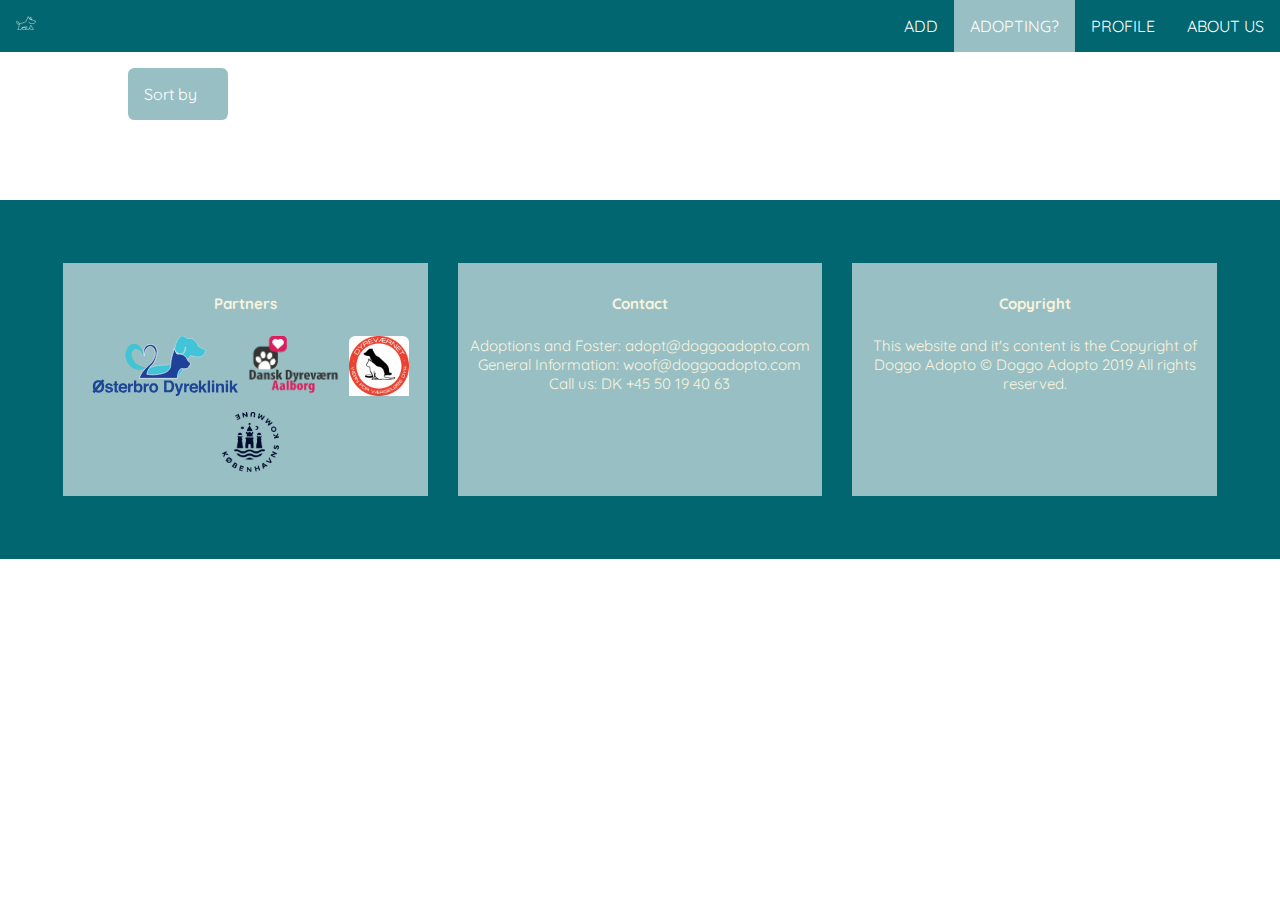
<file: index.html>
<!DOCTYPE html>
<html lang="en">

<head>
    <meta charset="utf-8">
    <meta name="viewport" content="width=device-width, initial-scale=1.0">
    <title>DoggoAdopto</title>
    <link rel="stylesheet" href="style.css">
</head>

<body>
    <header>
        <div class="logodiv">
            <a class="nonActive" href="index.html"><img class="icon" src="assets/imgs/logo/dogLogoW.svg" /></a>
        </div>
        <nav>
            <ul class="navbar">
                <li class="navelmt">
                    <a class="nonActive" href="form.html">ADD</a>
                </li>
                <li class="navelmt">
                    <a class="active" href="index.html">ADOPTING?</a>
                </li>
                <li class="navelmt">
                    <a href="profile.html" class="nonActive">PROFILE</a>
                </li>
                <li class="navelmt">
                    <a href="about.html" class="nonActive">ABOUT US</a>
                </li>
            </ul>
        </nav>
    </header>
    <main>
        <div class="filters">
            <div class="dropdown">
                <button onclick="clickMe()" class="dropbtn">Sort by</button>
                <div id="filter" class="dropdown_content">
                    <a class="age" href="#">Age</a>
                    <a class="gender" href="#">Gender</a>
                    <a class="hide reset" href="#">Reset</a>
                </div>
            </div>
        </div>
        <div class="data-modal-wrap modal-wrap hide">
            <article class="data-modal modal">
                <h1 class="data-modal-name modal-name">Piper</h1>
                <img class="data-modal-img modal-img" alt="Dog Image" src="assets/imgs/dogs/maltese.jpg">
                <div class="modal-info-wrap">
                    <h2 class="modal-information">INFORMATION</h2>
                    <div class="info-body-wrap">
                        <div class="info-titles">
                            <p class="info-title">Breed</p>
                            <p class="info-title">Sex</p>
                            <p class="info-title">Birthday</p>
                            <p class="info-title">Child Friendly</p>
                            <p class="info-title">Other animal</p>
                            <p class="info-title">Location</p>
                            <p class="info-title">Time in shelter</p>
                        </div>
                        <div class="info-bodies">
                            <p class="info-body data-modal-breed modal-breed">Maltese</p>
                            <p class="info-body data-modal-sex modal-sex">Female</p>
                            <p class="info-body data-modal-birthday modal-birthday">2019-02-01 Puppy</p>
                            <p class="info-body data-modal-child-friend modal-child-friend">Yes</p>
                            <p class="info-body data-modal-other-animals modal-other-animals">Yes</p>
                            <p class="info-body data-modal-area modal-area">Copenhagen</p>
                            <p class="info-body data-modal-time-in modal-time-in">2019-05-05</p>
                        </div>
                    </div>
                    <div class="info-description">
                        <p class="description-title">Description</p>
                        <p class="description-body data-modal-long-description modal-long-description">Lorem ipsum dolor sit amet, consectetur adipisicing elit. Labore ratione placeat, possimus unde repudiandae explicabo ex quidem. Ratione unde sapiente molestiae odit natus, cum consequuntur harum fuga quisquam quam, fugit amet ab, omnis doloremque officia beatae aspernatur! Et aspernatur fugiat non natus delectus expedita, minima dignissimos assumenda modi incidunt quo.</p>
                    </div>
                </div>
                <div class="modal-meet-wrap">
                    <h2 class="contact">CONTACT</h2>
                    <form action="" class="contact-form">
                        <label class="modal-label" for="name">Your Name:</label>
                        <input class="contact-input" name="name" type="text" placeholder="Your Name" size="40" required>
                        <label class="modal-label" for="date">Prefered date for meet-up: </label>
                        <input class="contact-input" type="date" min="2019-09-01">
                        <label class="modal-label" for="describeyoutself">Describe Yourself</label>
                        <textarea class="contact-input" name="describeyourself" cols="30" rows="10" placeholder="Who are you?" required></textarea>
                        <input class="dropbtn" type="submit">
                    </form>
                </div>
            </article>
            <div class="data-modal-bg modal-bg"></div>
        </div>
        <div class="cardwrap">
        </div>
    </main>
    <template>
        <article class="data-article">
            <img src="assets/imgs/beagle.jpg" alt="Dog Image" class="data-img">
            <h1 class="data-name name">John</h1>
            <p class="data-time-in time-in">Been here: 1d 03h 45s</p>
            <div class="info-wrapper">
                <p class="data-breed breed">Beagle</p>
                <div class="separator-dot"></div>
                <p class="category"><span class="data-category"></span> Years old</p>
            </div>
            <div class="buttons">
                <button class="more">MORE</button>
                <button class="meet">MEET</button>
                <button class="favourite">Star</button>
            </div>
        </article>
    </template>
    <footer>
        <div class="flex-container">
            <div class="logoimages">
                <h3>Partners</h3>
                <div class="poop">
                    <img class="partnerLogo" src="assets/partners/oesterbrodyreklinik_logo.svg" alt="logo2">
                    <img class="partnerLogo" src="assets/partners/danskdyrev%C3%A6rnaalborg-logo.png" alt="logo3">
                    <img class="partnerLogo" src="assets/partners/aa7713a1-51b4-4f27-a01e-c5d0c5e43e7e-w_720.jpg" alt="logo4">
                    <img class="partnerLogo" src="assets/partners/51640214_256045141960693_1746156612462051328_n.png" alt="logo1"></div>
            </div>
            <div>
                <h3>Contact</h3>
                Adoptions and Foster: adopt@doggoadopto.com
                General Information: woof@doggoadopto.com
                Call us: DK +45 50 19 40 63
            </div>
            <div>
                <h3>Copyright</h3>
                This website and it's content is the Copyright of Doggo Adopto &copy; Doggo Adopto 2019 All rights reserved.
            </div>
        </div>
    </footer>

    <script src="main.js"></script>
</body>

</html>
</file>
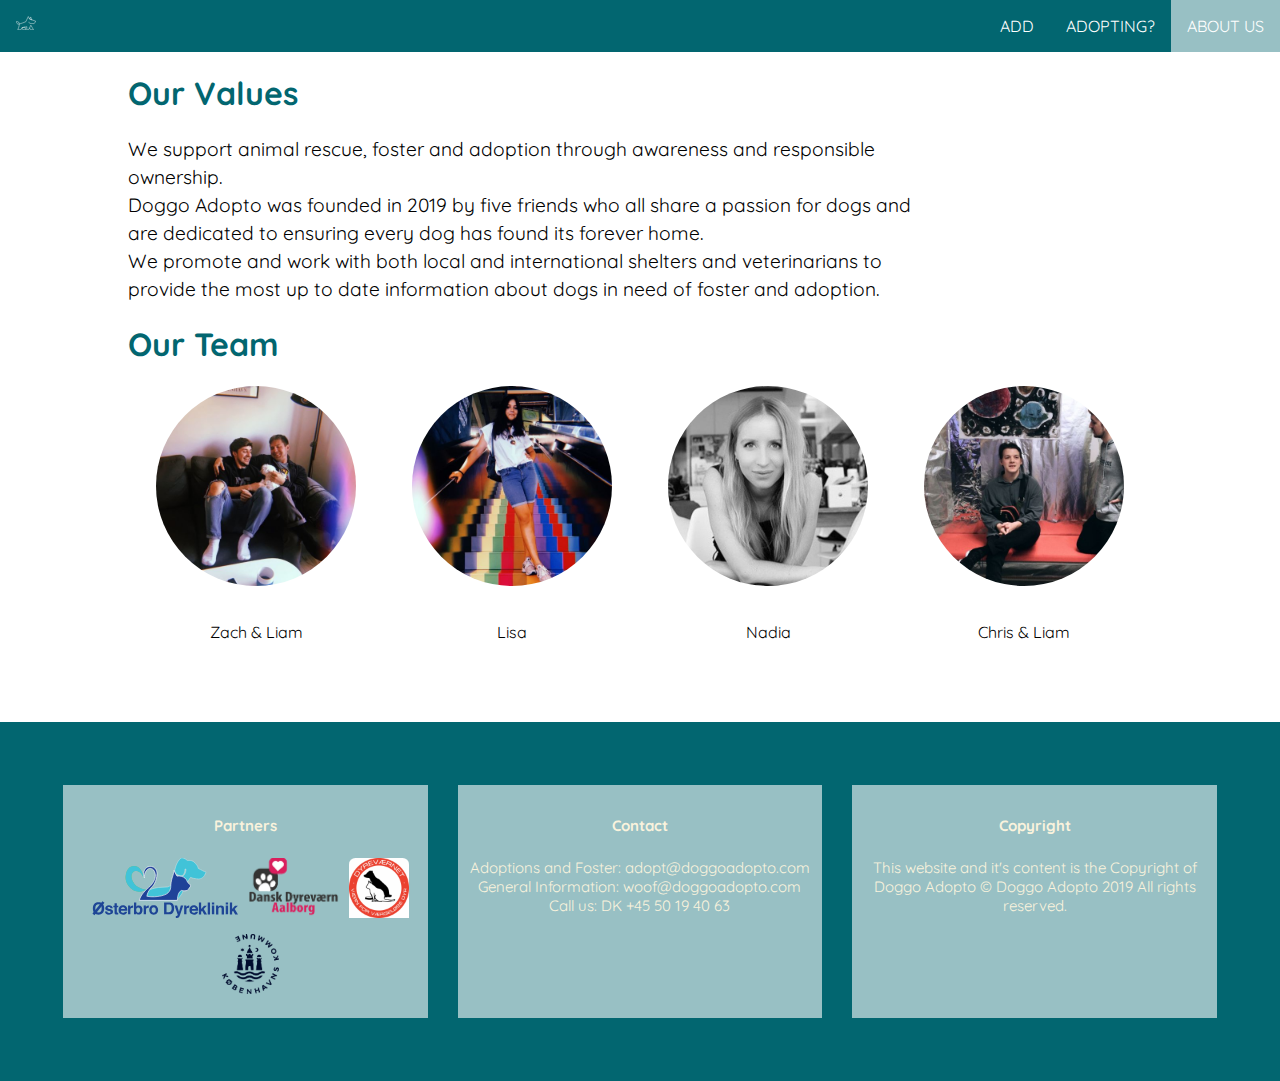
<file: about.html>
<!DOCTYPE html>
<html lang="">

<head>
    <meta charset="utf-8">
    <meta name="viewport" content="width=device-width, initial-scale=1.0">
    <title></title>
    <link rel="stylesheet" href="style.css">
</head>

<body>
    <header>
        <div class="logodiv">
            <a class="nonActive" href="index.html"><img class="icon" src="assets/imgs/logo/dogLogoW.svg" /></a>
        </div>
        <nav>
            <ul class="navbar">
                <li class="navelmt">
                    <a class="nonActive" href="form.html">ADD</a>
                </li>
                <li class="navelmt">
                    <a class="nonActive" href="index.html">ADOPTING?</a>
                </li>
                <li class="navelmt">
                    <a href="about.html" class="active">ABOUT US</a>
                </li>
            </ul>
        </nav>
    </header>
    <main id="about">
        <h1>Our Values</h1>
        <section class="maxima">
            <p>We support animal rescue, foster and adoption through awareness and responsible ownership.<br>
                Doggo Adopto was founded in 2019 by five friends who all share a passion for dogs and are dedicated to ensuring every dog has found its forever home.<br>
                We promote and work with both local and international shelters and veterinarians to provide the most up to date information about dogs in need of foster and adoption.
            </p>
        </section>
        <h1>Our Team</h1>
        <div class="photowrapper">
            <div>
                <img src="/assets/hoomans/zachLiam.jpg" alt="zach and liam">
                <p>Zach &amp; Liam</p>
            </div>
            <div>
                <img src="/assets/hoomans/lisa.jpg" alt="lisa">
                <p>Lisa</p>
            </div>
            <div>
                <img src="/assets/hoomans/nadia.jpg" alt="nadia">
                <p>Nadia</p>
            </div>
            <div>
                <img src="/assets/hoomans/chrisLiam.jpg" alt="chris and liam">
                <p>Chris &amp; Liam</p>
            </div>
        </div>
    </main>
    <footer>
        <div class="flex-container">
            <div class="logoimages">
                <h3>Partners</h3>
                <div class="poop">
                    <img class="partnerLogo" src="/assets/partners/oesterbrodyreklinik_logo.svg" alt="logo2">
                    <img class="partnerLogo" src="/assets/partners/danskdyrev%C3%A6rnaalborg-logo.png" alt="logo3">
                    <img class="partnerLogo" src="/assets/partners/aa7713a1-51b4-4f27-a01e-c5d0c5e43e7e-w_720.jpg" alt="logo4">
                    <img class="partnerLogo" src="/assets/partners/51640214_256045141960693_1746156612462051328_n.png" alt="logo1"></div>
            </div>
            <div>
                <h3>Contact</h3>
                Adoptions and Foster: adopt@doggoadopto.com
                General Information: woof@doggoadopto.com
                Call us: DK +45 50 19 40 63
            </div>
            <div>
                <h3>Copyright</h3>
                This website and it's content is the Copyright of Doggo Adopto &copy; Doggo Adopto 2019 All rights reserved.
            </div>
        </div>
    </footer>
</body>

</html>
</file>
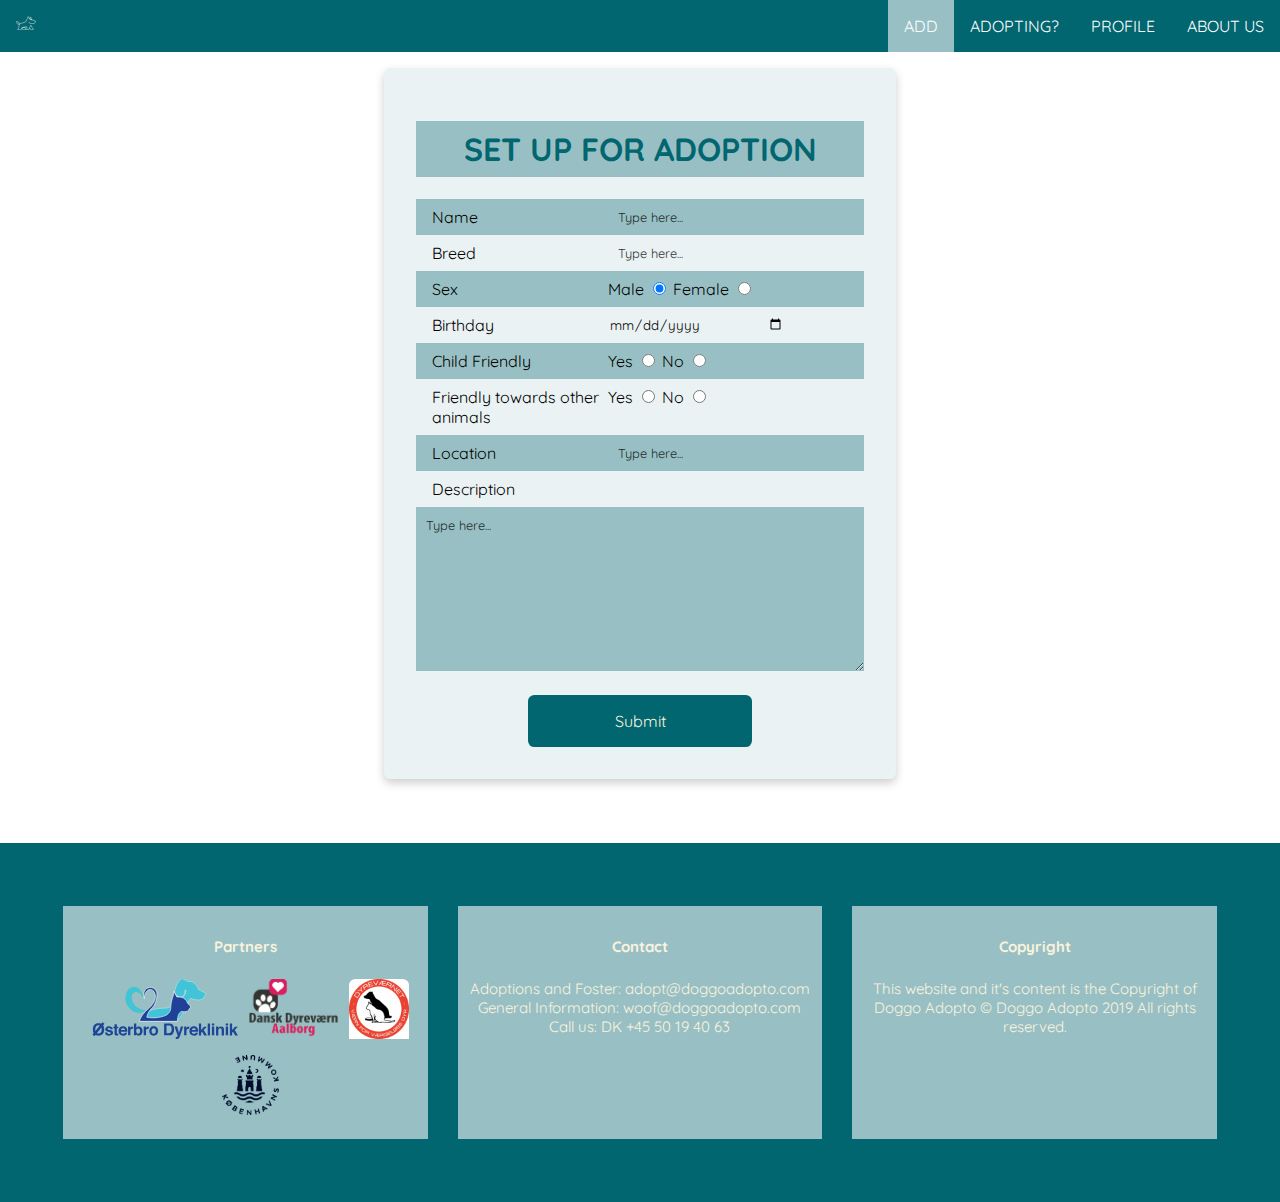
<file: form.html>
<!DOCTYPE html>
<html lang="en">
<head>
    <meta charset="utf-8">
    <meta name="viewport" content="width=device-width, initial-scale=1.0">
    <title></title>
    <link rel="stylesheet" href="style.css">
</head>

<body>
   <header>
        <div class="logodiv">
            <a class="nonActive" href="index.html"><img class="icon" src="assets/imgs/logo/dogLogoW.svg" /></a>
        </div>
        <nav>
            <ul class="navbar">
                <li class="navelmt">
                    <a class="active" href="form.html">ADD</a>
                </li>
                <li class="navelmt">
                    <a class="nonActive" href="index.html">ADOPTING?</a>
                </li>
                <li class="navelmt">
                    <a href="profile.html" class="nonActive">PROFILE</a>
                </li>
                <li class="navelmt">
                    <a href="about.html" class="nonActive">ABOUT US</a>
                </li>
            </ul>
        </nav>
    </header>
    <div class="form-wrapper">
        <h1 class="formheader">Set up for Adoption</h1>
        <form name="submit-to-google-sheet" onSubmit="window.location.reload();">
            <div class="formwrap">
                <label for="name">Name</label>
                <input name="name" type="text" id="name" placeholder="Type here..." required>
            </div>
            <div class="formwrap">
                <label for="breed">Breed</label>
                <input name="breed" type="text" id="breed" placeholder="Type here..." required>
            </div>
            <div class="formwrap">
                <label for="sex">Sex</label>
                <div class="checkbox">
                    <label for="male">Male</label>
                    <input name="sex" type="radio" id="male" value="male" checked>
                    <label for="female">Female</label>
                    <input name="sex" type="radio" id="female" value="female">
                </div>
            </div>
            <div class="formwrap">
                <label for="birthday">Birthday</label>
                <input name="birthday" type="date" placeholder="YYYY-MM-DD" required>
            </div>
            <div class="formwrap">
                <label for="childFriendly">Child Friendly</label>
                <div class="checkbox">
                    <label for="Yes">Yes</label>
                    <input name="childFriendly" type="radio" value="Yes">
                    <label for="No">No</label>
                    <input name="childFriendly" type="radio" value="No">
                </div>
            </div>
            <div class="formwrap">
                <label for="otherAnimals">Friendly towards other animals</label>
                <div class="checkbox">
                    <label for="Yes">Yes</label>
                    <input name="otherAnimals" type="radio" value="Yes">
                    <label for="No">No</label>
                    <input name="otherAnimals" type="radio" value="No">
                </div>
            </div>
            <div class="formwrap">
                <label for="location">Location</label>
                <input name="area" type="text" placeholder="Type here...">
            </div>
            <div class="descriptionwrap">
                <label for="description">Description</label>
                <textarea name="longDescription" id="description" cols="30" rows="10" placeholder="Type here..."></textarea>
            </div>
            <button class="formsubmit" type="submit">Submit</button>
        </form>
    </div>
<footer>
        <div class="flex-container">
            <div class="logoimages">
                <h3>Partners</h3>
                <div class="poop">
                    <img class="partnerLogo" src="assets/partners/oesterbrodyreklinik_logo.svg" alt="logo2">
                    <img class="partnerLogo" src="assets/partners/danskdyrev%C3%A6rnaalborg-logo.png" alt="logo3">
                    <img class="partnerLogo" src="assets/partners/aa7713a1-51b4-4f27-a01e-c5d0c5e43e7e-w_720.jpg" alt="logo4">
                    <img class="partnerLogo" src="assets/partners/51640214_256045141960693_1746156612462051328_n.png" alt="logo1"></div>
            </div>
            <div>
                <h3>Contact</h3>
                Adoptions and Foster: adopt@doggoadopto.com
                General Information: woof@doggoadopto.com
                Call us: DK +45 50 19 40 63
            </div>
            <div>
                <h3>Copyright</h3>
                This website and it's content is the Copyright of Doggo Adopto &copy; Doggo Adopto 2019 All rights reserved.
            </div>
        </div>
    </footer>
    <script src="https://wzrd.in/standalone/formdata-polyfill"></script>
<script src="https://wzrd.in/standalone/promise-polyfill@latest"></script>
<script src="https://wzrd.in/standalone/whatwg-fetch@latest"></script>
    <script>
        // Enable forms to paste to spreadsheet
        const scriptURL = 'https://script.google.com/macros/s/AKfycbysly9ZGqYFqKKkXG2NoVeMGw364cqzIDvYUnb_mJRlS3hhUxj7/exec'
        const form = document.forms['submit-to-google-sheet']
        form.addEventListener('submit', e => {
            e.preventDefault()
            fetch(scriptURL, {
                    method: 'POST',
                    body: new FormData(form)
                })
                .then(response => console.log('Success!', response))
                .catch(error => console.error('Error!', error.message))
        })
    </script>
</body>
</html>
</file>
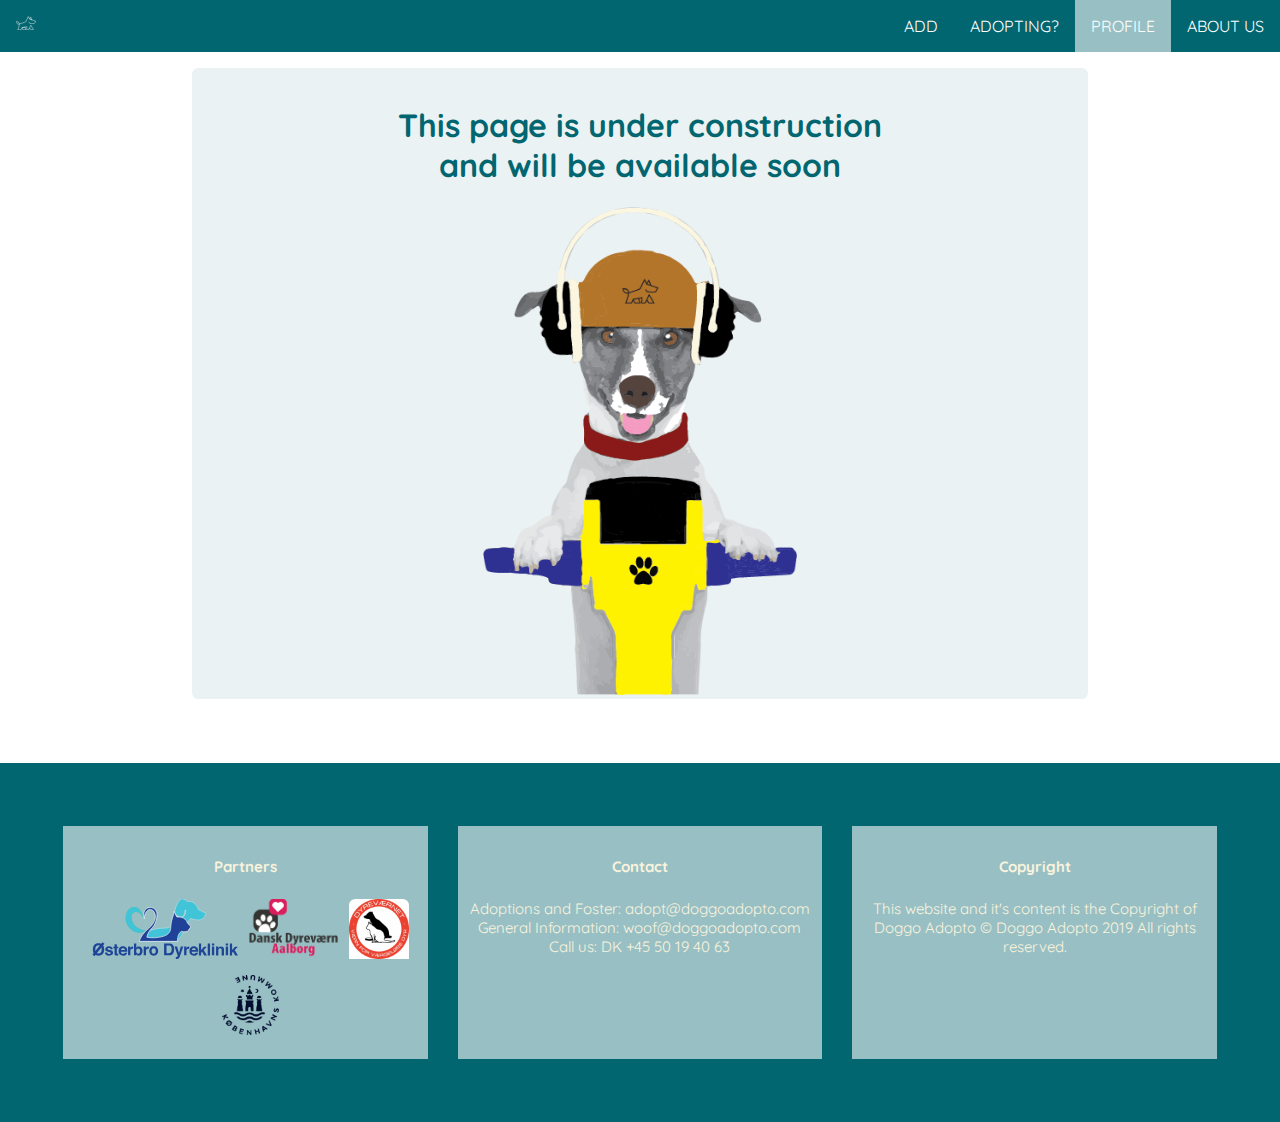
<file: profile.html>
<!DOCTYPE html>
<html lang="en">
<head>
    <meta charset="utf-8">
    <meta name="viewport" content="width=device-width, initial-scale=1.0">
    <title>-Profile - Doggo Adopto</title>
    <link rel="stylesheet" href="style.css">
</head>

<body>
    <header>
        <div class="logodiv">
            <a class="nonActive" href="index.html"><img class="icon" src="assets/imgs/logo/dogLogoW.svg" /></a>
        </div>
        <nav>
            <ul class="navbar">
                <li class="navelmt">
                    <a class="nonActive" href="form.html">ADD</a>
                </li>
                <li class="navelmt">
                    <a class="nonActive" href="index.html">ADOPTING?</a>
                </li>
                <li class="navelmt">
                    <a href="profile.html" class="active">PROFILE</a>
                </li>
                <li class="navelmt">
                    <a href="about.html" class="nonActive">ABOUT US</a>
                </li>
            </ul>
        </nav>
    </header>

    <main class="profile-main">
       <div class="profile-wrap">
           <h1>
               This page is under construction<br>
               and will be available soon
           </h1>
            <img class="construction-dog" src="assets/imgs/underconstruction.png" alt="Construction dog">
       </div>
    </main>

    <footer>
        <div class="flex-container">
            <div class="logoimages">
                <h3>Partners</h3>
                <div class="poop">
                    <img class="partnerLogo" src="assets/partners/oesterbrodyreklinik_logo.svg" alt="logo2">
                    <img class="partnerLogo" src="assets/partners/danskdyrev%C3%A6rnaalborg-logo.png" alt="logo3">
                    <img class="partnerLogo" src="assets/partners/aa7713a1-51b4-4f27-a01e-c5d0c5e43e7e-w_720.jpg" alt="logo4">
                    <img class="partnerLogo" src="assets/partners/51640214_256045141960693_1746156612462051328_n.png" alt="logo1"></div>
            </div>
            <div>
                <h3>Contact</h3>
                Adoptions and Foster: adopt@doggoadopto.com
                General Information: woof@doggoadopto.com
                Call us: DK +45 50 19 40 63
            </div>
            <div>
                <h3>Copyright</h3>
                This website and it's content is the Copyright of Doggo Adopto &copy; Doggo Adopto 2019 All rights reserved.
            </div>
        </div>
    </footer>
    <script src=""></script>
</body>
</html>
</file>
<file: style.css>
@import url('https://fonts.googleapis.com/css?family=Archivo+Narrow:700|Josefin+Sans&display=swap');
/*"Archivo Narrow", sans-serif*/
@import url("https://fonts.googleapis.com/css?family=Quicksand&display=swap");
/*'Quicksand', sans-serif;*/

:root {
    /*green: opacity 20%*/
    --color-1: #EAF2F3;
    /*green: opacity 40%*/
    --color-2: #98C0C4;
    /*green*/
    --color-3: #026670;
    /*blue*/
    --link-color: #297CB3;
    /*light-blue*/
    --link-hover-color: #54BBFF;
    /*brown*/
    --color-4: #B37317;
    /*creme*/
    --color-5: #FAF3DD;

    --primary-font: "Archivo Narrow", sans-serif;

    --secondary-font: "Quicksand", sans-serif;
    --main-text-color: #000;
    --secondary-text-color: #FAF3DD;

    --white-space: 1rem;
    --border-radius: .4rem;
}

* {
    box-sizing: border-box;
    font-family: var(--secondary-font);
    color: var(--main-text-color);
}

body {
    margin: 0;
}

article:not(.modal) {
    height: 450px;
    position: relative;
    display: grid;
    border-radius: var(--border-radius);
    background-color: var(--color-1);
    text-align: center;
    line-height: .1rem;
    padding-bottom: 1rem;
    box-shadow: 0px 4px 10px 0px rgba(0, 0, 0, 0.2);
}

.cardwrap {
    width: 80%;
    margin: auto;
    display: grid;
    grid-template-columns: repeat(auto-fill, minmax(250px, 1fr));
    grid-auto-rows: 1fr;
    grid-gap: 1rem;
}

main {
    position: relative;
    margin-top: 1rem;
}

.flex-container {
    background-color: var(--color-3);
    display: grid;
    grid-template-columns: 1fr 1fr 1fr;
    padding: 3rem;
    margin-top: 4rem;
    text-align: center;
}

.flex-container > div,
h3 {
    background-color: var(--color-2);
    color: var(--secondary-text-color);
    margin: 15px;
    font-size: 15px;
    padding: .5rem;
}

.poop {
    display: flex;
    flex-wrap: wrap;
    justify-content: space-around;
    justify-content: center;

}

.partnerLogo {
    height: 60px;
    width: auto;
    margin-left: 10px;
}


.hide {
    display: none !important;
}


img {
    width: 100%;
    border-top-left-radius: var(--border-radius);
    border-top-right-radius: var(--border-radius);
    margin-bottom: 1rem;
}

.info-wrapper {
    display: flex;
    justify-content: space-around;
    align-items: center;
}

.separator-dot {
    background-color: var(--main-text-color);
    height: .3rem;
    width: .3rem;
    border-radius: 50%;
}

.buttons {
    margin: auto;
    display: flex;
    justify-content: space-around;
    margin-top: .5rem;
    width: 80%;
    cursor: pointer;
}

button {
    border: none;
    background-color: var(--color-3);
    padding: 1rem;
    border-radius: var(--border-radius);
    font-size: 1rem;
    cursor: pointer;
    color: var(--secondary-text-color);
}

.modal-wrap {
    height: 100vh;
    width: 100vw;
    position: fixed;
    z-index: 10;
}

.modal-bg {
    height: 100%;
    width: 100%;
    position: fixed;
    top: 0;
    background-color: var(--color-1);
    opacity: .6;
    z-index: -1;

}

.modal {
    width: 60%;
    height: 80%;
    background-color: var(--color-1);
    margin: auto;
    z-index: 11;
    display: grid;
    grid-template-columns: 1fr 1fr;
    grid-template-areas:
        "name name"
        "img img"
        "info meet"
        "btn btn";
    padding: 1rem;
    border-radius: var(--border-radius);
    overflow-x: scroll;
}

.modal-name {
    grid-area: name;
    justify-self: center;
}

.modal-img {
    grid-area: img;
    width: 30%;
    justify-self: center;
    border-radius: var(--border-radius)
}

.info-body-wrap {
    grid-area: info;
    width: 80%;
    margin: auto;
    display: flex;
}

.modal-meet-wrap {
    grid-area: meet;
}

.contact-form {
    display: flex;
    flex-direction: column;
    width: 80%;
    line-height: 2rem;
    margin: auto;
}

.modal-label {
    background-color: var(--color-2);
}

.contact-input {
    background-color: var(--color-1);
    padding: .3rem 0 .3rem 0;
    border: none;
    margin-bottom: .3rem;
}

::placeholder {
    font-family: var(--secondary-font);
    color: var(--primary-font-color);
    padding-left: .5rem;
    font-size: .8rem;
    opacity: .8;
}

.namefield:nth-child(2) {
    width: 100%;
}

h2 {
    text-align: center;
    background-color: var(--color-2);
    padding: .5rem 0rem .5rem 0rem;
}

.info-title:nth-child(odd),
.info-body:nth-child(odd) {
    background-color: var(--color-2);
}

.info-title,
.info-body {
    margin: 0;
    padding: .3rem;
}

.info-bodies,
.info-titles {
    width: 50%;
}

.info-description {
    width: 80%;
    margin: auto;
}

.description-title {
    text-align: center;
    background-color: var(--color-2);
    padding: .3rem;
}

.description-body {
    width: 95%;
    margin: auto;
    margin-bottom: 2rem;
}

.dropbtn {
    color: white;
    padding: 16px;
    font-size: 16px;
    border: none;
    cursor: pointer;
    transition: all 0.4s;
    display: inline-block;
    position: relative;
    transition: 0.4s;
    background-color: var(--color-2);
}

.dropbtn:after {
    content: '\00bb';
    margin-left: 8px;
    position: relative;
    opacity: 0;
    top: 0;
    right: -20px;
    transition: 0.4s;
}

.dropbtn:hover {
    padding-right: 25px;
}

.dropbtn:hover:after {
    opacity: 1;
    right: 0;
}

.dropdown {
    position: relative;
    display: flex;
    flex-direction: row;
    justify-content: space-between;
}

.dropdown_content {
    display: none;
    position: absolute;
    background-color: #f1f1f1;
    min-width: 135px;
    overflow: auto;
    box-shadow: 0px 8px 16px 0px rgba(0, 0, 0, 0.2);
    z-index: 1;
    margin-left: 6.8rem;
}

.dropdown_content a {
    color: black;
    padding: 12px 16px;
    font-family: var(--primary-font);
    text-decoration: none;
    display: block;
    border-radius: var(--border-radius);
}

.dropdown a:hover {
    background-color: lightblue;
}

/* Javascript Hover */

.hover {
    width: 70%;
    margin: auto;
    margin-top: 2rem;
    border-radius: 50%;
}

<<<<<<< HEAD
.hover-card {
    box-shadow: 0px 12px 20px 0px rgba(0, 0, 0, 0.2) !important;
}

.show {
    display: flex;
    flex-direction: row;
}

/*NAVBAR*/

header {
    background-color: var(--color-3);
    display: flex;
    align-content: flex-start;
    align-content: center;
}

nav {
    z-index: 9;
    overflow: hidden;
    width: 100%;
    display: flex;
    justify-content: flex-end;
    padding: 0px;
}

.navelmt {
    float: left;
    list-style-type: none;
}

.navelmt a {
    text-decoration: none;
    color: white;
    padding-top: 1rem;
    padding-right: 1rem;
    padding-left: 1rem;
    padding-bottom: 1rem;

}

.navelmt a:hover:not(.active) {
    background-color: var(--color-1);
    color: var(--main-text-color);
}

.active {
    background-color: var(--color-2);
}

.icon {
    padding-top: 1rem;
    height: 30px;
    width: auto;
}

.logodiv {
    padding-left: 1rem;
    padding-right: 1rem;
    align-items: center;
}

.filters {
    display: flex;
    justify-content: space-between;
    width: 80%;
    margin: auto;
    margin-bottom: var(--white-space);
}

/* About Page */
h1 {
    color: var(--color-3);
}

#about {
    width: 80%;
    margin: auto;
}

.photowrapper {
    display: flex;
    flex-wrap: wrap;
    margin: auto;
    justify-content: space-around;
    text-align: center;
}

.photowrapper img {
    max-width: 200px;
    border-radius: 50%;
}

.maxima {
    max-width: 800px;
    font-size: 1.2rem;
    line-height: 1.75rem;
}
/* Form Styling */

.form-wrapper {
    width: 40%;
    min-width: 350px;
    margin: auto;
    background-color: var(--color-1);
    border-radius: var(--border-radius);
    padding: 2rem;
    margin-top: 1rem;
    box-shadow: 0px 4px 10px 0px rgba(0, 0, 0, 0.2);
}

.formheader {
    text-transform: uppercase;
    text-align: center;
    background-color: var(--color-2);
    padding: .5rem;

}

form {
    display: flex;
    flex-flow: column;
}

.formwrap:nth-child(odd) {
    background-color: var(--color-2)
}

.formwrap {
   display: grid;
    grid-template-columns: 1fr 1fr;
    padding: .5rem 5rem .5rem 1rem;
}

.formsubmit {
    width: 50%;
    margin: auto;
    margin-top: 1rem;
}

.formwrap input {
    border: none;
}

.formwrap:nth-child(odd) input {
    background-color: var(--color-2);
}

.formwrap:nth-child(even) input {
    background-color: var(--color-1);
}

.form-wrapper input::placeholder{
    color: black;
}

.descriptionwrap {
    display: flex;
    flex-flow: column;
     padding: .5rem 0 .5rem 0;
}

.descriptionwrap label {
    padding: 0 0 .5rem 1rem;
}

.descriptionwrap textarea {
    background-color: var(--color-2);
    border: none;
}

.descriptionwrap textarea::placeholder{
    color: black;
    padding: .5rem 0 0 .5rem
}

.profile-main {
    text-align: center;
    margin-bottom: 0;
}

.construction-dog {
    width: 35%;
    margin-bottom: 0;
}

.profile-wrap {
    background-color: var(--color-1);
    border-radius: var(--border-radius);
    width: 70%;
    margin: auto;
    padding-top: 1rem;
}
</file>
